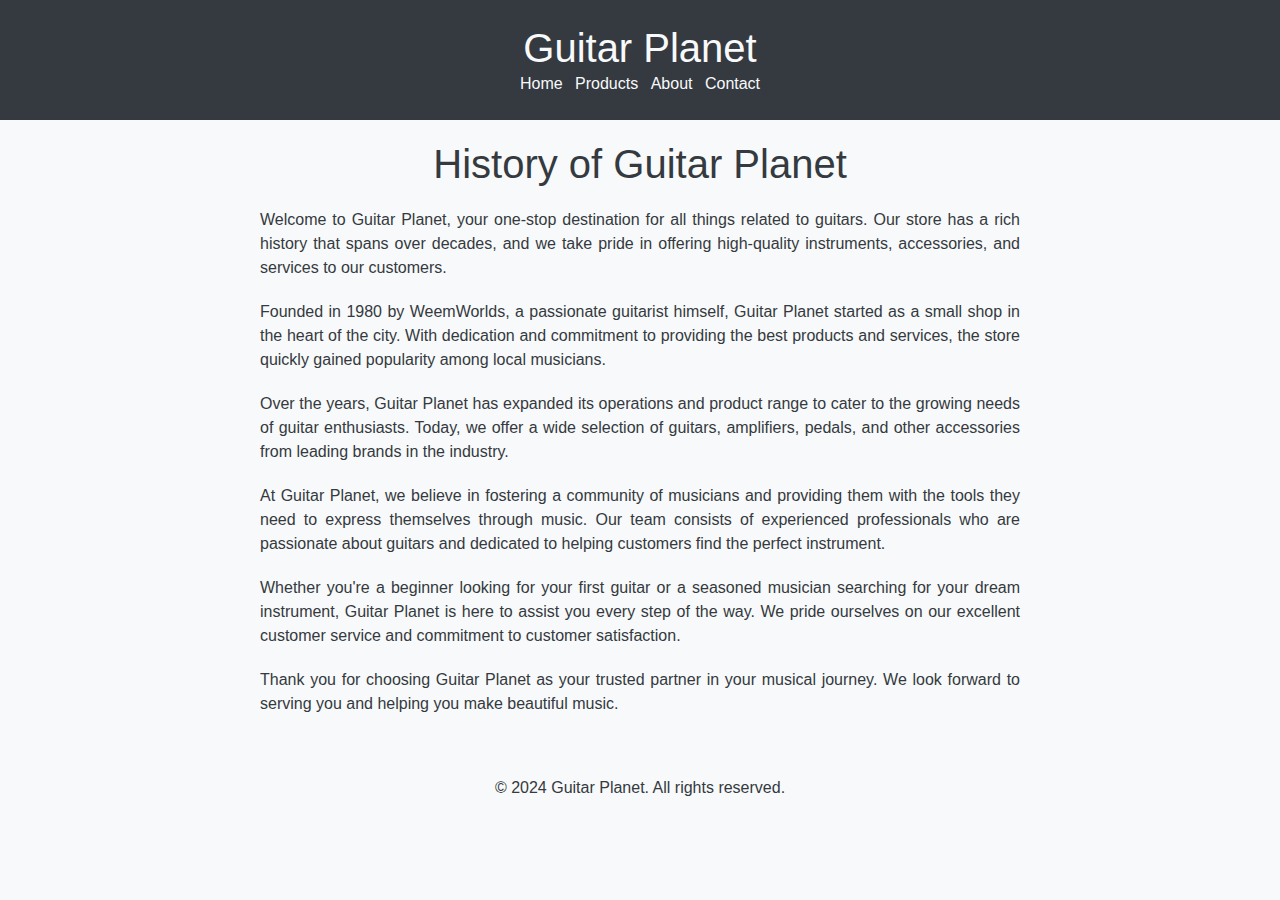
<file: about.html>
<!DOCTYPE html>
<html lang="en">

<head>
    <meta charset="UTF-8">
    <meta name="viewport" content="width=device-width, initial-scale=1.0">
    <title>History of Guitar Store</title>
    <!-- Link to Bootstrap CSS -->
    <link rel="stylesheet" href="https://stackpath.bootstrapcdn.com/bootstrap/4.5.2/css/bootstrap.min.css">
    <!-- Custom styles -->
    <style>
        body {
            background-color: #f8f9fa;
            color: #343a40;
        }

        .container {
            max-width: 800px;
            margin: auto;
            padding: 20px;
            text-align: justify;
        }

        h1 {
            margin-bottom: 20px;
            text-align: center;
        }

        p {
            margin-bottom: 20px;
        }
        .centEr{
            text-align: center;
        }
        
    </style>
</head>

<body>
    <header class="bg-dark text-light py-4">
        <div class="centEr">
            <h1 class="mb-0">Guitar Planet</h1>
            <nav>
                <ul class="list-inline mb-0">
                    <li class="list-inline-item"><a href="index.html" class="text-light">Home</a></li>
                    <li class="list-inline-item"><a href="produt.html" class="text-light">Products</a></li>
                    <li class="list-inline-item"><a href="about.html" class="text-light">About</a></li>
                    <li class="list-inline-item"><a href="contact.html" class="text-light">Contact</a></li>
                </ul>
            </nav>
        </div>
    </header>
    <div class="container">
        <h1>History of Guitar Planet</h1>
        <p>Welcome to Guitar Planet, your one-stop destination for all things related to guitars. Our store has a rich history that spans over decades, and we take pride in offering high-quality instruments, accessories, and services to our customers.</p>
        <p>Founded in 1980 by WeemWorlds, a passionate guitarist himself, Guitar Planet started as a small shop in the heart of the city. With dedication and commitment to providing the best products and services, the store quickly gained popularity among local musicians.</p>
        <p>Over the years, Guitar Planet has expanded its operations and product range to cater to the growing needs of guitar enthusiasts. Today, we offer a wide selection of guitars, amplifiers, pedals, and other accessories from leading brands in the industry.</p>
        <p>At Guitar Planet, we believe in fostering a community of musicians and providing them with the tools they need to express themselves through music. Our team consists of experienced professionals who are passionate about guitars and dedicated to helping customers find the perfect instrument.</p>
        <p>Whether you're a beginner looking for your first guitar or a seasoned musician searching for your dream instrument, Guitar Planet is here to assist you every step of the way. We pride ourselves on our excellent customer service and commitment to customer satisfaction.</p>
        <p>Thank you for choosing Guitar Planet as your trusted partner in your musical journey. We look forward to serving you and helping you make beautiful music.</p>
    </div>
    <footer class="fixfooter2">
        <div class="container">
            <p class="mb-0 text-center">&copy; 2024 Guitar Planet. All rights reserved.</p>
        </div>
    </footer>

    <!-- Link to Bootstrap JavaScript -->
    <script src="https://code.jquery.com/jquery-3.5.1.slim.min.js"></script>
    <script src="https://cdn.jsdelivr.net/npm/@popperjs/core@2.9.1/dist/umd/popper.min.js"></script>
    <script src="https://stackpath.bootstrapcdn.com/bootstrap/4.5.2/js/bootstrap.min.js"></script>
</body>

</html>
</file>
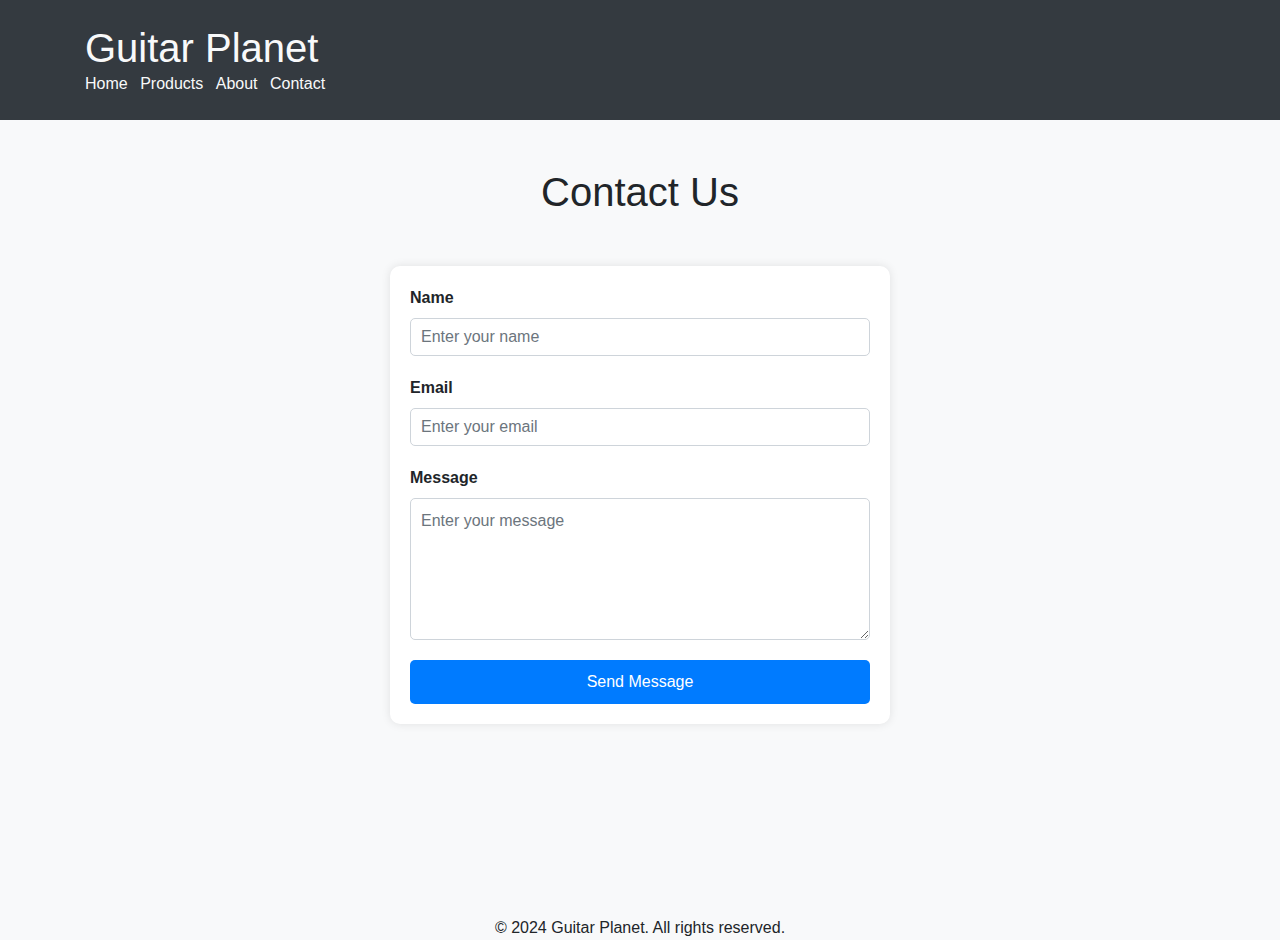
<file: contact.html>
<!DOCTYPE html>
<html lang="en">

<head>
    <meta charset="UTF-8">
    <meta name="viewport" content="width=device-width, initial-scale=1.0">
    <title>Contact Us</title>
    <!-- Link to Bootstrap CSS -->
    <link rel="stylesheet" href="https://stackpath.bootstrapcdn.com/bootstrap/4.5.2/css/bootstrap.min.css">
    <!-- Custom styles -->
    <style>
        body {
            background-color: #f8f9fa;
        }

        .contact-form {
            max-width: 500px;
            margin: auto;
            padding: 20px;
            background-color: #ffffff;
            border-radius: 10px;
            box-shadow: 0px 0px 10px 0px rgba(0, 0, 0, 0.1);
            margin-top: 50px;
        }

        .form-group {
            margin-bottom: 20px;
        }

        .form-group label {
            font-weight: bold;
        }

        .form-group input,
        .form-group textarea {
            width: 100%;
            padding: 10px;
            border: 1px solid #ced4da;
            border-radius: 5px;
            transition: border-color 0.15s ease-in-out, box-shadow 0.15s ease-in-out;
        }

        .form-group input:focus,
        .form-group textarea:focus {
            border-color: #007bff;
            outline: none;
            box-shadow: 0 0 0 0.2rem rgba(0, 123, 255, 0.25);
        }

        .btn-send {
            background-color: #007bff;
            border: none;
            color: #ffffff;
            padding: 10px 20px;
            border-radius: 5px;
            cursor: pointer;
            transition: background-color 0.15s ease-in-out;
        }

        .btn-send:hover {
            background-color: #0056b3;
        }

        .fixfooter2{
            padding-top: 15%;
        }
    </style>
</head>

<body>
    <header class="bg-dark text-light py-4">
        <div class="container">
            <h1 class="mb-0">Guitar Planet</h1>
            <nav>
                <ul class="list-inline mb-0">
                    <li class="list-inline-item"><a href="index.html" class="text-light">Home</a></li>
                    <li class="list-inline-item"><a href="produt.html" class="text-light">Products</a></li>
                    <li class="list-inline-item"><a href="about.html" class="text-light">About</a></li>
                    <li class="list-inline-item"><a href="contact.html" class="text-light">Contact</a></li>
                </ul>
            </nav>
        </div>
    </header>
    <div class="container">
        <h1 class="text-center mt-5 mb-4">Contact Us</h1>
        <div class="contact-form">
            <div class="form-group">
                <label for="name">Name</label>
                <input type="text" id="name" class="form-control" placeholder="Enter your name">
            </div>
            <div class="form-group">
                <label for="email">Email</label>
                <input type="email" id="email" class="form-control" placeholder="Enter your email">
            </div>
            <div class="form-group">
                <label for="message">Message</label>
                <textarea id="message" class="form-control" rows="5" placeholder="Enter your message"></textarea>
            </div>
            <button class="btn btn-send btn-block">Send Message</button>
        </div>
    </div>
    <footer class="fixfooter2">
        <div class="container">
            <p class="mb-0 text-center">&copy; 2024 Guitar Planet. All rights reserved.</p>
        </div>
    </footer>

    <!-- Link to Bootstrap JavaScript -->
    <script src="https://code.jquery.com/jquery-3.5.1.slim.min.js"></script>
    <script src="https://cdn.jsdelivr.net/npm/@popperjs/core@2.9.1/dist/umd/popper.min.js"></script>
    <script src="https://stackpath.bootstrapcdn.com/bootstrap/4.5.2/js/bootstrap.min.js"></script>
    <!-- Custom JavaScript -->
    <script>
        // JavaScript for sending the message
        const sendMessage = () => {
            const name = document.getElementById('name').value;
            const email = document.getElementById('email').value;
            const message = document.getElementById('message').value;

            // You can implement your logic for sending the message here
            console.log(`Name: ${name}, Email: ${email}, Message: ${message}`);

            // For this example, let's just show an alert
            alert('Message sent successfully!');
        };

        document.querySelector('.btn-send').addEventListener('click', sendMessage);
    </script>
    
</body>


</html>
</file>
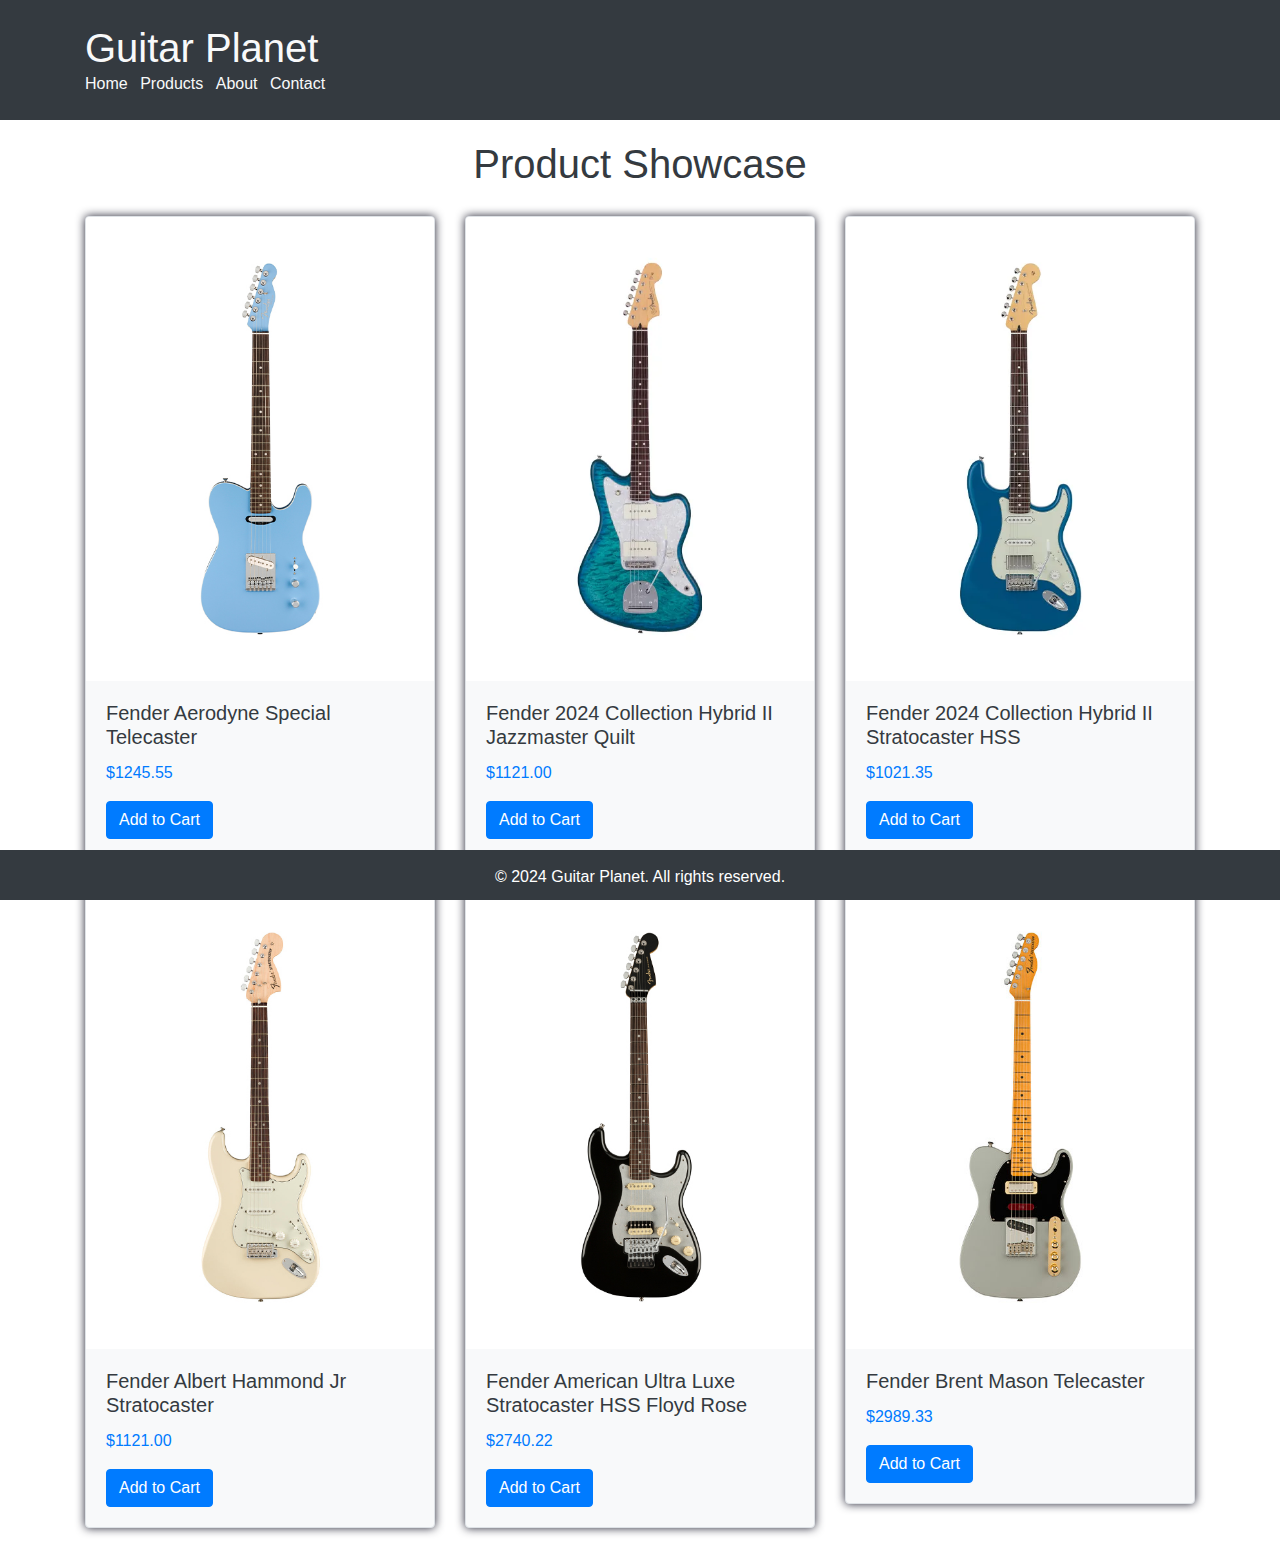
<file: produt.html>
<!DOCTYPE html>
<html lang="en">

<head>
    <meta charset="UTF-8">
    <meta name="viewport" content="width=device-width, initial-scale=1.0">
    <title>Product Showcase</title>
    <!-- Link to Bootstrap CSS -->
    <link rel="stylesheet" href="https://stackpath.bootstrapcdn.com/bootstrap/4.5.2/css/bootstrap.min.css">
    <link rel="stylesheet" href="product.css">
    <link rel="stylesheet" href="product.js">
    <!-- Custom styles -->
    <style>
        /* Additional CSS for animations */
        .product-card {
            transition: transform 0.3s ease;
            background-color: #f8f9fa; /* เพิ่มสีพื้นหลังให้กับ product card */
            border: 1px solid #dee2e6; /* เพิ่มเส้นขอบ */
        }

        .product-card:hover {
            transform: scale(1.05);
        }

        .product-title {
            color: #343a40; /* สีของชื่อสินค้า */
        }

        .product-price {
            color: #007bff; /* สีของราคาสินค้า */
        }

        .btn-primary {
            background-color: #007bff; /* สีของปุ่ม Add to Cart */
            border-color: #007bff; /* สีขอบของปุ่ม Add to Cart */
        }

        .btn-primary:hover {
            background-color: #0056b3; /* สีพื้นหลังเมื่อโฮเวอร์ที่ปุ่ม Add to Cart */
            border-color: #0056b3; /* เส้นขอบเมื่อโฮเวอร์ที่ปุ่ม Add to Cart */
        }

        /* Custom styles for navbar */
        .navbar-custom {
            background-color: #343a40; /* สีพื้นหลังของ Navbar */
        }

        .navbar-custom .navbar-brand {
            color: #ffffff; /* สีของตัวหนังสือของ Navbar */
        }
    </style>
</head>

<body>
    
    <header class="bg-dark text-light py-4">
        <div class="container">
            <h1 class="mb-0">Guitar Planet</h1>
            <nav>
                <ul class="list-inline mb-0">
                    <li class="list-inline-item"><a href="index.html" class="text-light">Home</a></li>
                    <li class="list-inline-item"><a href="produt.html" class="text-light">Products</a></li>
                    <li class="list-inline-item"><a href="about.html" class="text-light">About</a></li>
                    <li class="list-inline-item"><a href="contact.html" class="text-light">Contact</a></li>
                </ul>
            </nav>
        </div>
    </header>

    <div class="container">
        <h1 class="guitarplanet">Product Showcase</h1>
        <div class="row">
            <div class="col-md-4">
                <div class="card product-card mb-4">
                    <img src="img/tlmdB.jpg" class="card-img-top" alt="Product 1">
                    <div class="card-body">
                        <h5 class="card-title product-title">Fender Aerodyne Special Telecaster</h5>
                        <p class="card-text product-price">$1245.55</p>
                        <a href="#" class="btn btn-primary">Add to Cart</a>
                    </div>
                </div>
            </div>
            <div class="col-md-4">
                <div class="card product-card mb-4">
                    <img src="img/jmtB.webp" class="card-img-top" alt="Product 2">
                    <div class="card-body">
                        <h5 class="card-title product-title">Fender 2024 Collection Hybrid II Jazzmaster Quilt</h5>
                        <p class="card-text product-price">$1121.00</p>
                        <a href="#" class="btn btn-primary">Add to Cart</a>
                    </div>
                </div>
            </div>
            <div class="col-md-4">
                <div class="card product-card mb-4">
                    <img src="img/Blue.webp" class="card-img-top" alt="Product 3">
                    <div class="card-body">
                        <h5 class="card-title product-title">Fender 2024 Collection Hybrid II Stratocaster HSS</h5>
                        <p class="card-text product-price">$1021.35</p>
                        <a href="#" class="btn btn-primary">Add to Cart</a>
                    </div>
                </div>
            </div>
            <div class="col-md-4">
                <div class="card product-card mb-4">
                    <img src="img/olpW.jpg" class="card-img-top" alt="Product 1">
                    <div class="card-body">
                        <h5 class="card-title product-title">Fender Albert Hammond Jr Stratocaster</h5>
                        <p class="card-text product-price">$1121.00</p>
                        <a href="#" class="btn btn-primary">Add to Cart</a>
                    </div>
                </div>
            </div>
            <div class="col-md-4">
                <div class="card product-card mb-4">
                    <img src="img/statBL.jpg" class="card-img-top" alt="Product 2">
                    <div class="card-body">
                        <h5 class="card-title product-title">Fender American Ultra Luxe Stratocaster HSS Floyd Rose</h5>
                        <p class="card-text product-price">$2740.22</p>
                        <a href="#" class="btn btn-primary">Add to Cart</a>
                    </div>
                </div>
            </div>
            <div class="col-md-4">
                <div class="card product-card mb-4">
                    <img src="img/tlGr.jpg" class="card-img-top" alt="Product 3">
                    <div class="card-body">
                        <h5 class="card-title product-title">Fender Brent Mason Telecaster</h5>
                        <p class="card-text product-price">$2989.33</p>
                        <a href="#" class="btn btn-primary">Add to Cart</a>
                    </div>
                </div>
            </div>
            <!-- Add more product cards here -->
        </div>
    </div>
    <footer class="fixfooter">
        <div class="container">
            <p class="mb-0 text-center">&copy; 2024 Guitar Planet. All rights reserved.</p>
        </div>
    </footer>

    <!-- Link to Bootstrap JavaScript -->
    <script src="https://code.jquery.com/jquery-3.5.1.slim.min.js"></script>
    <script src="https://cdn.jsdelivr.net/npm/@popperjs/core@2.9.1/dist/umd/popper.min.js"></script>
    <script src="https://stackpath.bootstrapcdn.com/bootstrap/4.5.2/js/bootstrap.min.js"></script>
</body>

</html>
</file>
<file: product.css>
.guitarplanet{
    color: #343a40; /* สีของชื่อสินค้า */
    animation: glow 2s infinite alternate;
    padding: 20px;
    text-align: center
    
}
.product-card {
    transition: transform 0.3s ease;
    background-color: #f8f9fa; /* เพิ่มสีพื้นหลังให้กับ product card */
    border: 1px solid #dee2e6; /* เพิ่มเส้นขอบ */
    box-shadow: 0px 0px 10px 0px rgb(35, 35, 51); /* เพิ่มเรื่องแสงด้วย Box Shadow */
}

.product-card:hover {
    transform: scale(1.05);
    text-shadow: 2px 2px 4px rgba(0, 0, 0, 0.5); /* เพิ่มเรื่องแสงที่ตัวหนังสือ */
}

.product-price {
    color: #007bff; /* สีของราคาสินค้า */
}

.btn-primary {
    background-color: #007bff; /* สีของปุ่ม Add to Cart */
    border-color: #007bff; /* สีขอบของปุ่ม Add to Cart */
}

.btn-primary:hover {
    background-color: #0056b3; /* สีพื้นหลังเมื่อโฮเวอร์ที่ปุ่ม Add to Cart */
    border-color: #0056b3; /* เส้นขอบเมื่อโฮเวอร์ที่ปุ่ม Add to Cart */
}

/* Custom styles for navbar */
.navbar-custom {
    background-color: #343a40; /* สีพื้นหลังของ Navbar */
}

.navbar-custom .navbar-brand {
    color: #ffffff; /* สีของตัวหนังสือของ Navbar */
}

/* Animation for product title */
@keyframes glow {
    from {
        text-shadow: none;
    }
    to {
        text-shadow: 2px 2px 8px rgba(0, 0, 0, 0.7);
    }
}
.fixfooter{
    position: fixed;
    left: 0;
    bottom: 0;
    width: 100%;
    height: 50px;
    background-color: #343a40;
    color: #ffffff;
    text-align: center;
    padding: 15px 0;
    z-index: 9999; /* ให้ footer ของคุณอยู่ด้านหน้าของเนื้อหา */
}
</file>
